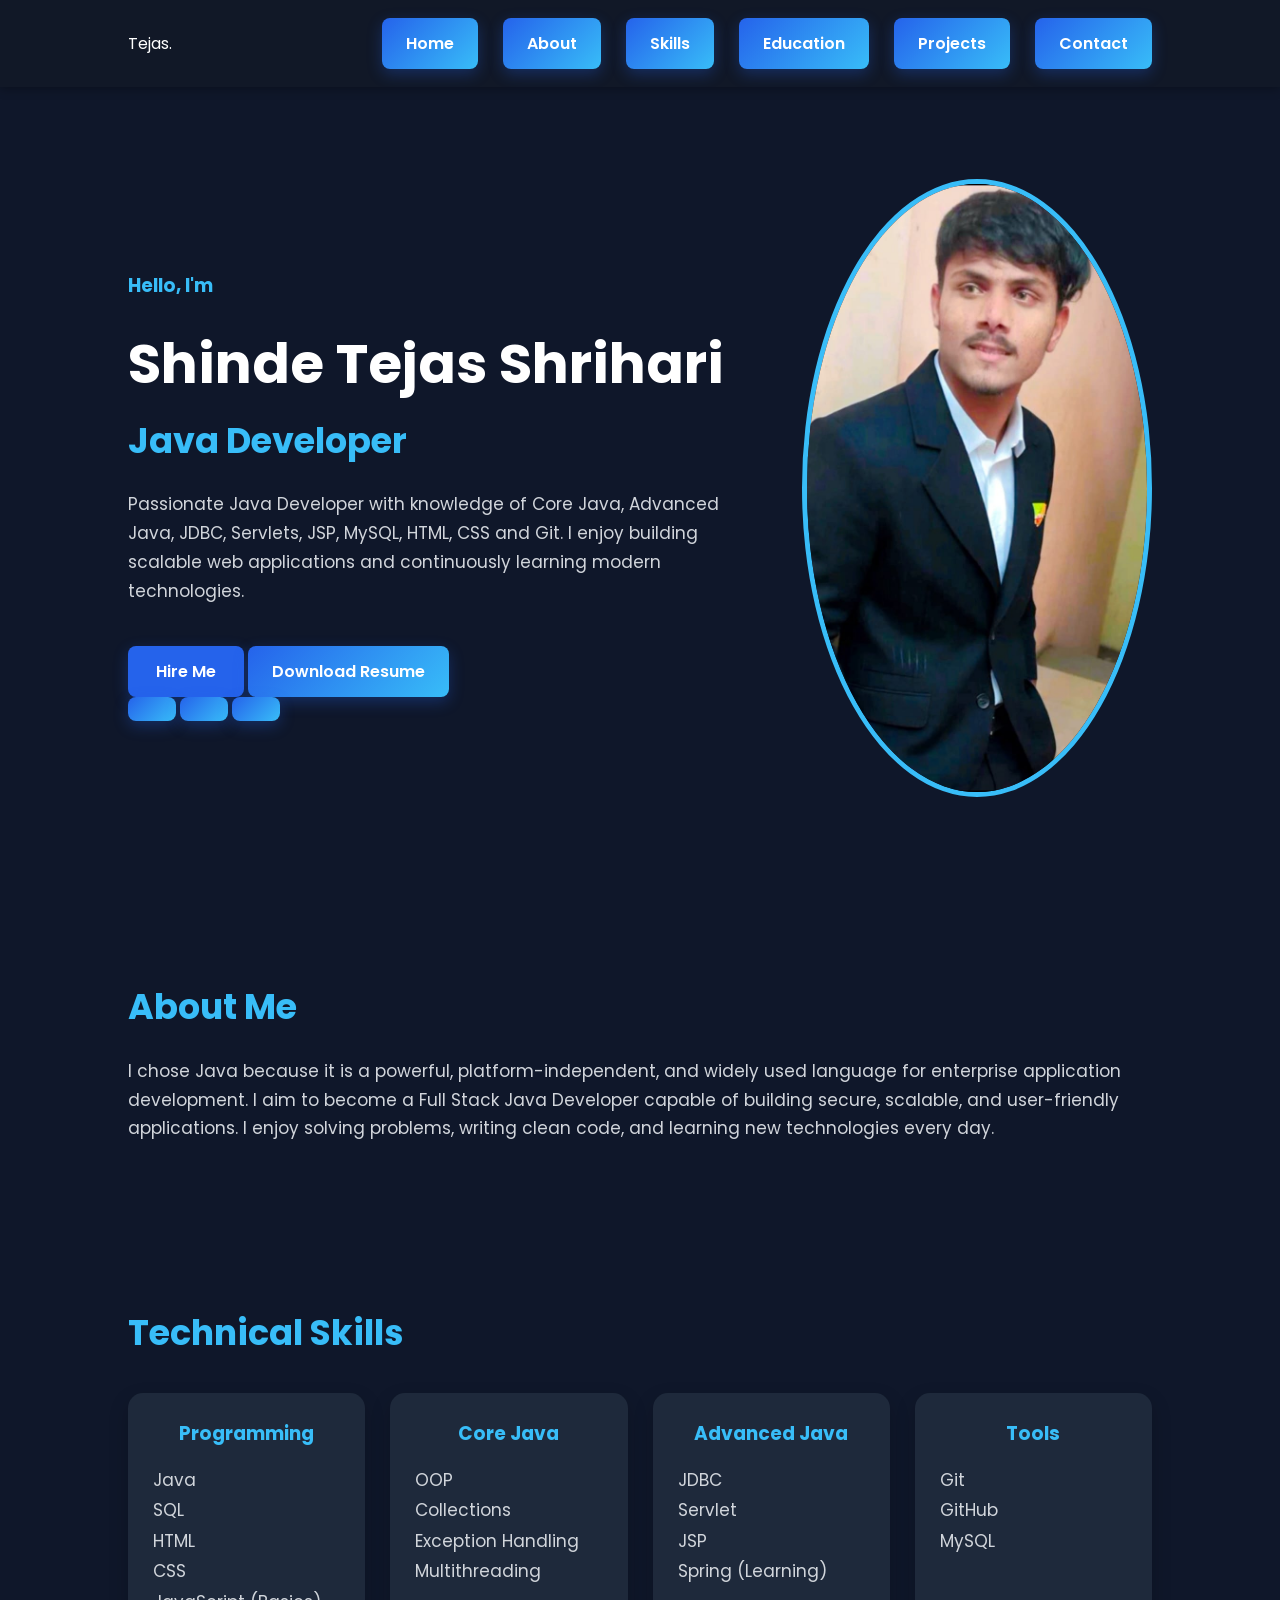
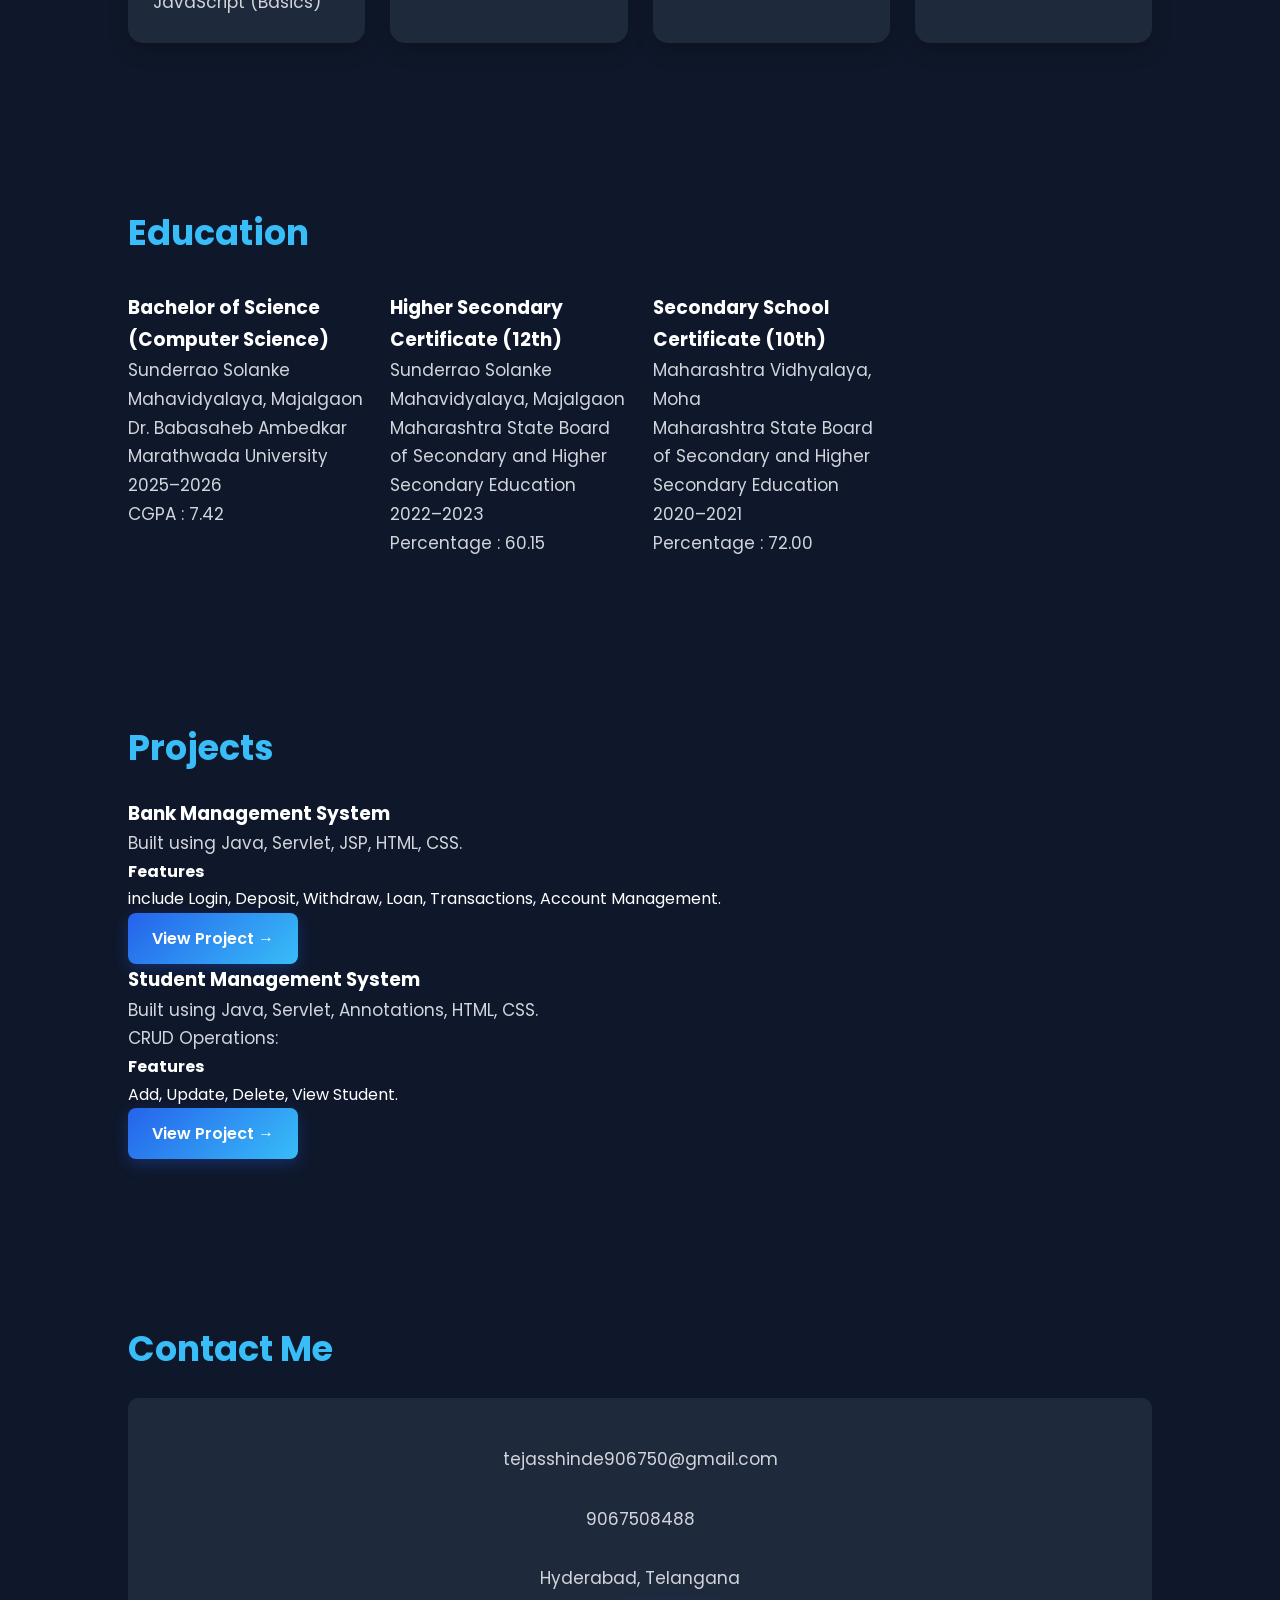
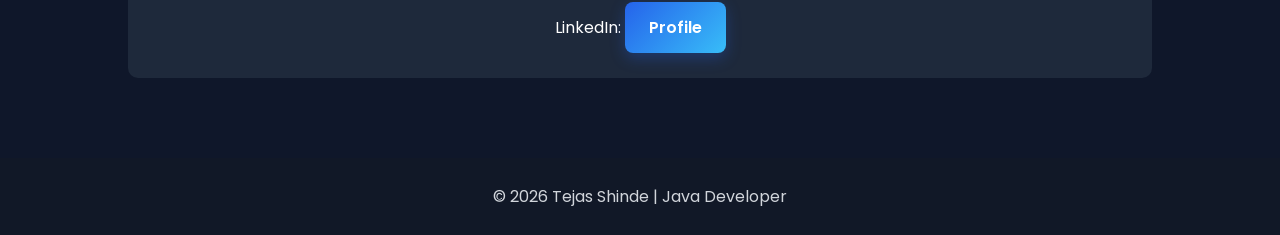
<file: index.html>
<!DOCTYPE html>
<html lang="en">
<head>
    <meta charset="UTF-8">
    <meta name="viewport" content="width=device-width, initial-scale=1.0">
    <title>Tejas Shinde | Java Developer</title>

    <!-- Google Font -->
    <link href="https://fonts.googleapis.com/css2?family=Poppins:wght@300;400;500;600;700&display=swap" rel="stylesheet">

    <!-- Font Awesome -->
    <link rel=""
    href="https://cdnjs.cloudflare.com/ajax/libs/font-awesome/6.5.2/css/all.min.css">

    <link rel="stylesheet" href="style.css">
</head>

<body>

<!-- ================= HEADER ================= -->

<header>

<nav>

<div class="logo">
Tejas<span>.</span>
</div>

<ul>

<li><a href="#home">Home</a></li>
<li><a href="#about">About</a></li>
<li><a href="#skills">Skills</a></li>
<li><a href="#education">Education</a></li>
<li><a href="#projects">Projects</a></li>
<li><a href="#contact">Contact</a></li>

</ul>

</nav>

</header>

<!-- ================= HERO ================= -->

<section class="hero" id="home">

<div class="hero-text">

<h3>Hello, I'm</h3>

<h1>Shinde Tejas Shrihari</h1>

<h2>Java Developer</h2>

<p>

Passionate Java Developer with knowledge of Core Java,
Advanced Java, JDBC, Servlets, JSP, MySQL, HTML, CSS and Git.
I enjoy building scalable web applications and continuously
learning modern technologies.

</p>

<div class="buttons">

<a href="#contact" class="btn">
Hire Me
</a>

<a href="Resume Tejas Shinde.pdf" class="btn-outline">
Download Resume
</a>

</div>

<div class="social">

<a href="https://github.com/tejasshinde906750-debug" target="_blank">
<i class="fab fa-github"></i>
</a>

<a href="https://www.linkedin.com/in/mr-tejas-shinde-b54b1b374/" target="_blank">
<i class="fab fa-linkedin"></i>
</a>

<a href="mailto:tejasshinde906750@gmail.com">
<i class="fas fa-envelope"></i>
</a>

</div>

</div>

<div class="hero-image">

<img src="0074.jpeg" alt="Tejas">

</div>

</section>

<!-- ================= ABOUT ================= -->

<section id="about">

<h2 class="title">About Me</h2>

<div class="about-box">

<p>

I chose Java because it is a powerful, platform-independent,
and widely used language for enterprise application development.

I aim to become a Full Stack Java Developer capable of building
secure, scalable, and user-friendly applications.

I enjoy solving problems, writing clean code, and learning
new technologies every day.

</p>

</div>

</section>

<!-- ================= SKILLS ================= -->

<section id="skills">

<h2 class="title">
Technical Skills
</h2>

<div class="skill-container">

<div class="skill-card">

<h3>Programming</h3>

<p>
Java<br>
SQL<br>
HTML<br>
CSS<br>
JavaScript (Basics)
</p>

</div>

<div class="skill-card">

<h3>Core Java</h3>

<p>

OOP<br>
Collections<br>
Exception Handling<br>
Multithreading

</p>

</div>

<div class="skill-card">

<h3>Advanced Java</h3>

<p>

JDBC<br>
Servlet<br>
JSP<br>
Spring (Learning)

</p>

</div>

<div class="skill-card">

<h3>Tools</h3>

<p>

Git<br>
GitHub<br>
MySQL

</p>

</div>

</div>

</section>

<!-- ================= EDUCATION ================= -->

<section id="education">

<h2 class="title">
Education
</h2>

<div class="Education"> 
<div class="education-card">

<h3>
Bachelor of Science (Computer Science)
</h3>

<p>

Sunderrao Solanke Mahavidyalaya,
Majalgaon

</p>

<p>

Dr. Babasaheb Ambedkar
Marathwada University

</p>

<p>
2025–2026
</p>

<p>
CGPA : 7.42
</p>

</div>




<div class="education-12th">

<h3>
Higher Secondary Certificate (12th)
</h3>

<p>

Sunderrao Solanke Mahavidyalaya,
Majalgaon

</p>

<p>

 Maharashtra State Board of Secondary and 
 Higher Secondary Education

</p>

<p>
2022–2023
</p>

<p>
Percentage : 60.15
</p>

</div>





<div class="education-10th">

<h3>
Secondary School Certificate (10th)
</h3>

<p>

Maharashtra Vidhyalaya,
Moha

</p>

<p>

 Maharashtra State Board of Secondary and
  Higher Secondary Education

</p>

<p>
2020–2021
</p>

<p>
Percentage : 72.00
</p>

</div>





</div>

</section>

<!-- ================= PROJECTS ================= -->

<section id="projects">

<h2 class="title">

Projects

</h2>

<div class="project-container">

<div class="project-card">

<h3>

Bank Management System

</h3>

<p>

Built using Java,
Servlet,
JSP,
HTML,
CSS.
<br>
<h4>Features </h4> include Login,
Deposit,
Withdraw,
Loan,
Transactions,
Account Management.

</p>

<a href="https://github.com/tejasshinde906750-debug">

View Project →

</a>

</div>

<div class="project-card">

<h3>

Student Management System

</h3>

<p>

Built using Java,
Servlet,
Annotations,
HTML,
CSS.
<br>

CRUD Operations:
<h4>Features</h4>
Add,
Update,
Delete,
View Student.

</p>

<a href="https://github.com/tejasshinde906750-debug">

View Project →

</a>

</div>

</div>

</section>

<!-- ================= CONTACT ================= -->

<section id="contact">

<h2 class="title">

Contact Me

</h2>

<div class="contact-box">

<p>

<i class="fas fa-envelope"></i>

tejasshinde906750@gmail.com

</p>

<p>

<i class="fas fa-phone"></i>

9067508488

</p>

<p>

<i class="fas fa-location-dot"></i>

Hyderabad,
Telangana

</p>
LinkedIn: <a href="https://www.linkedin.com/in/mr-tejas-shinde-b54b1b374/" target="_blank">Profile</a>

</div>

</section>

<footer>

<p>

© 2026 Tejas Shinde |
Java Developer

</p>

</footer>

</body>

</html>
</file>
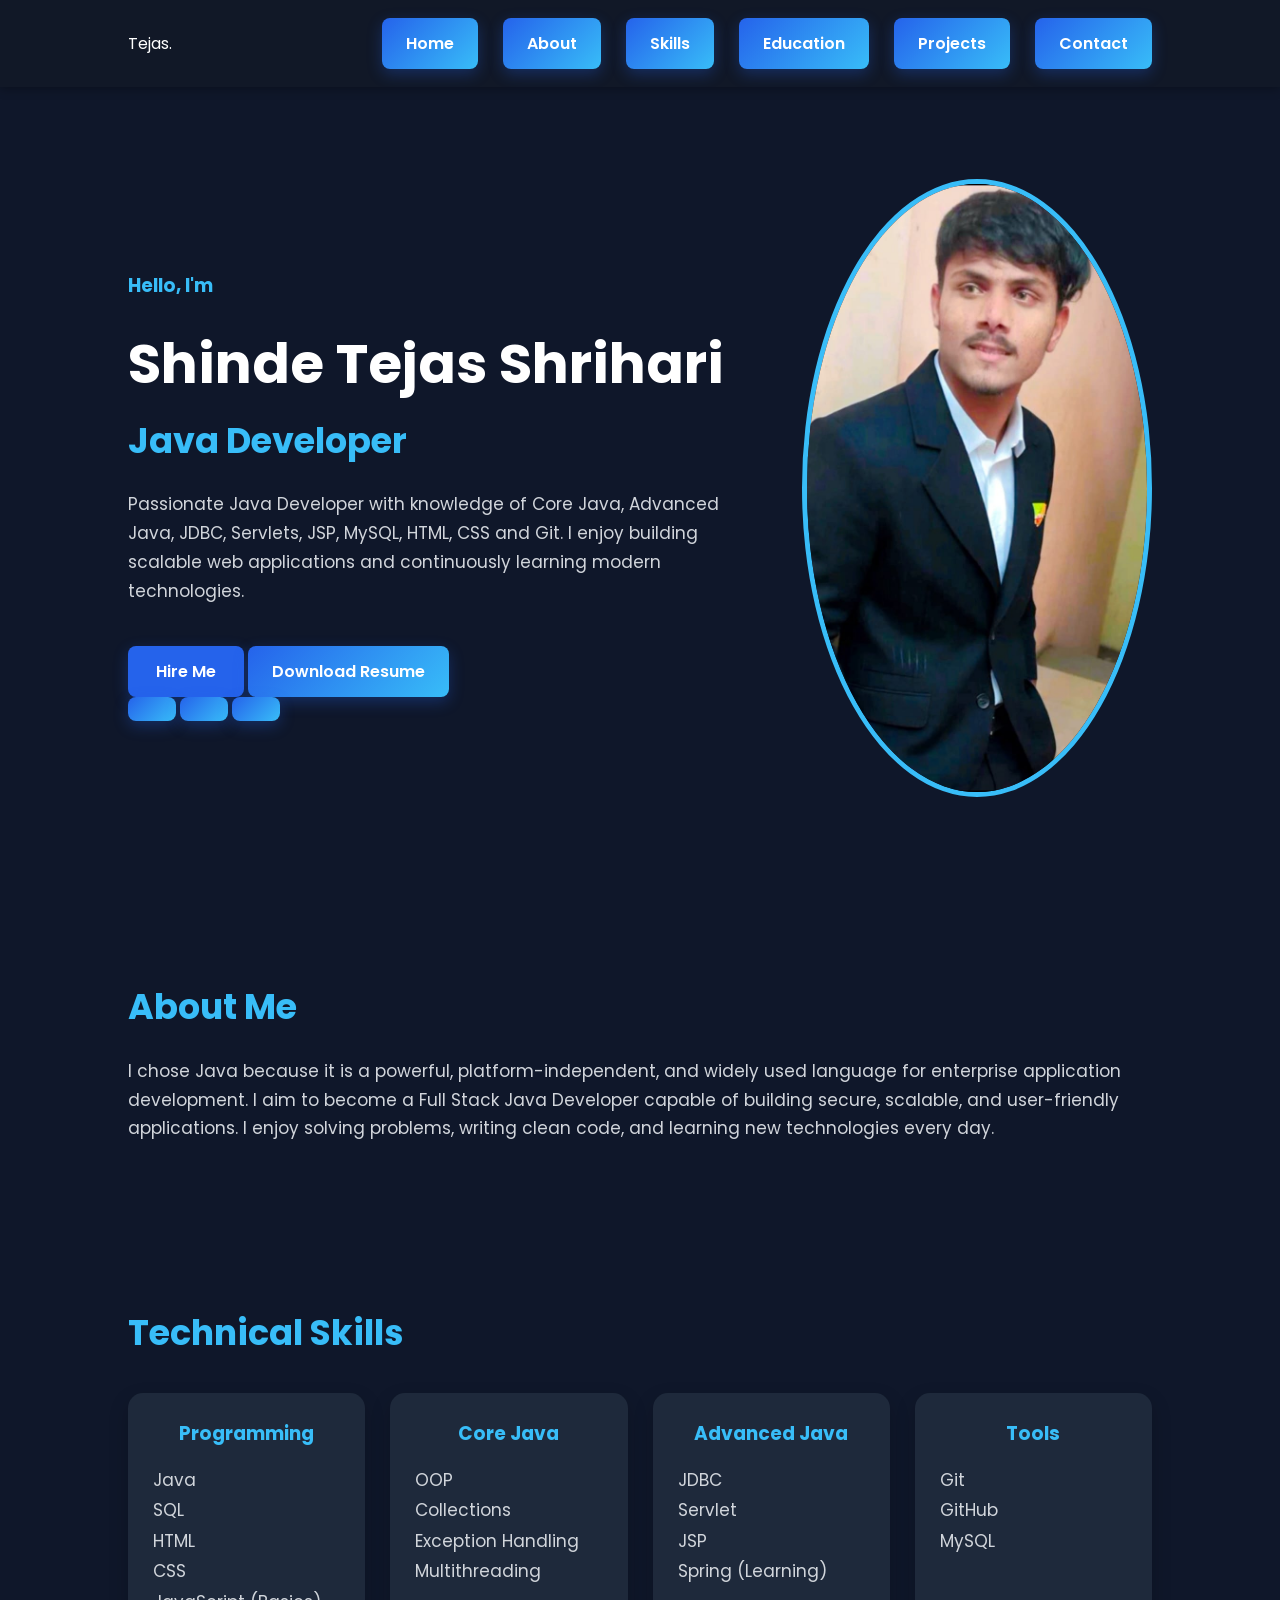
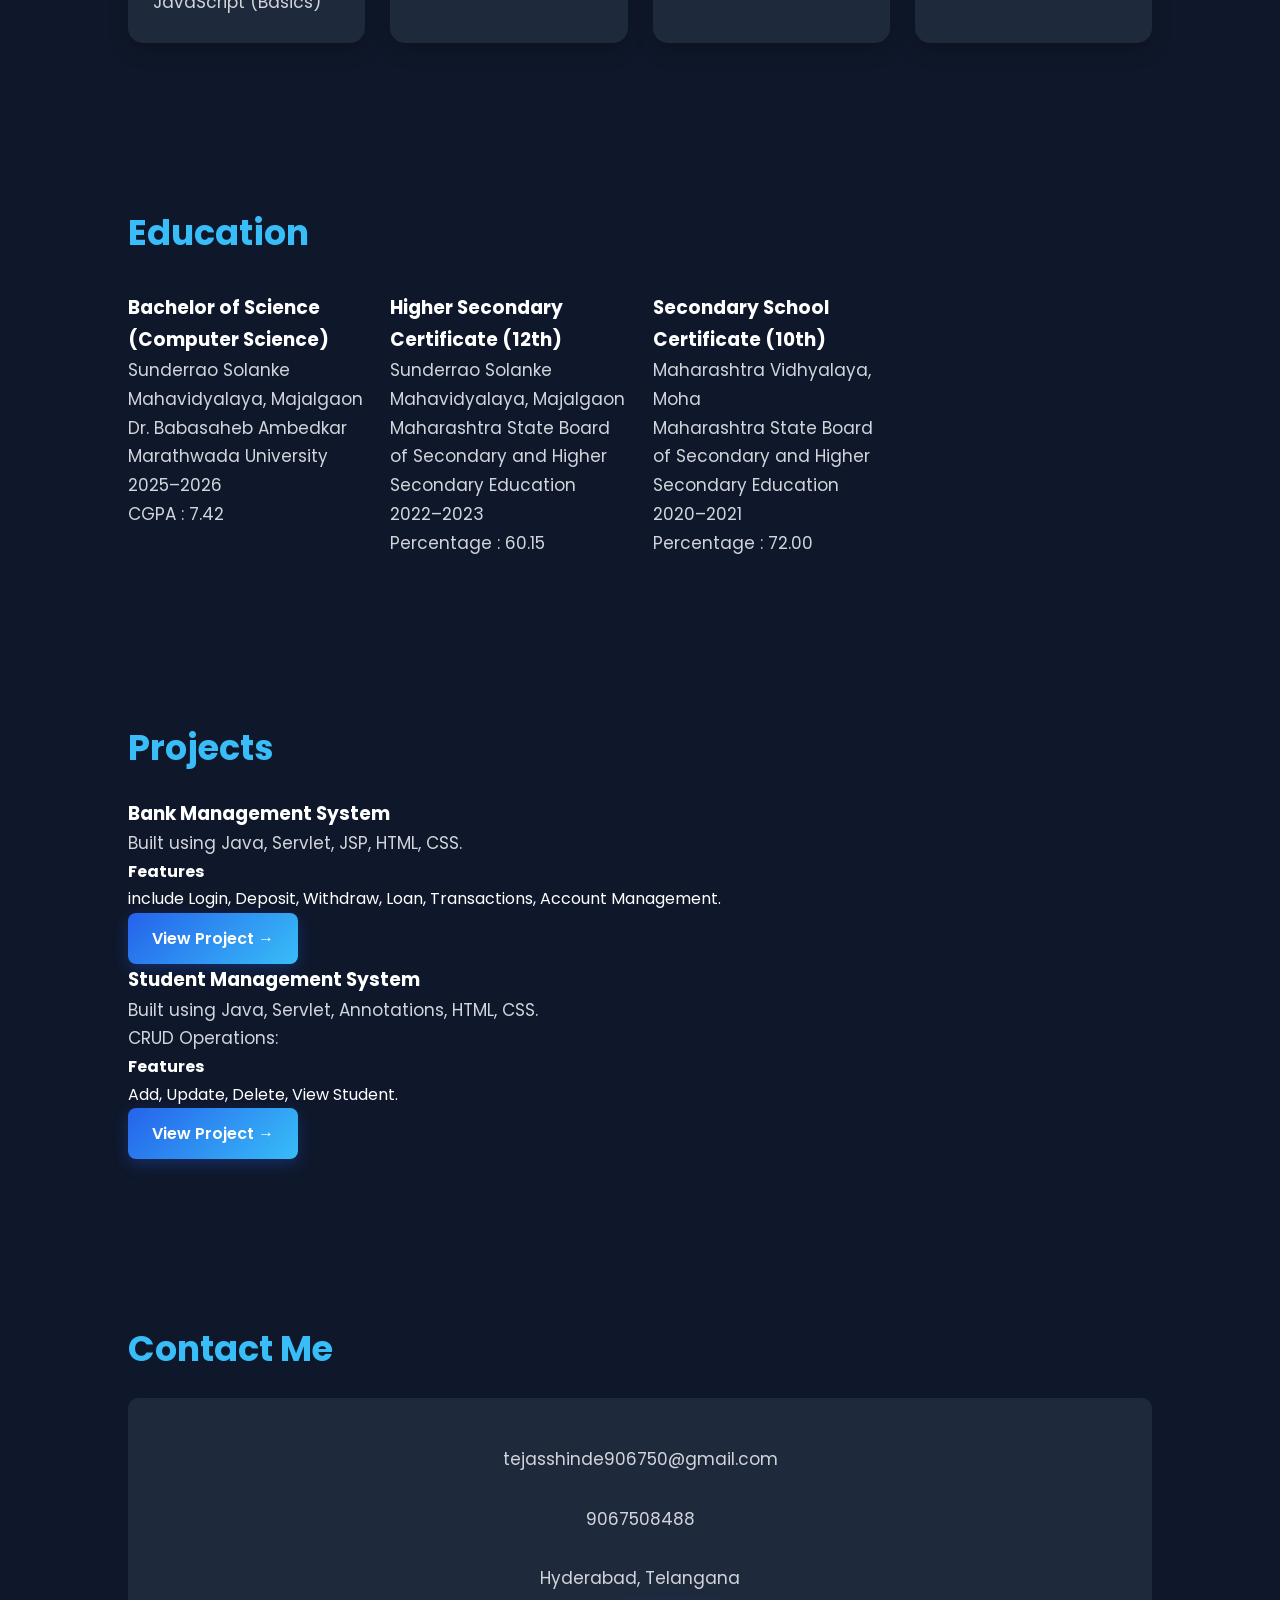
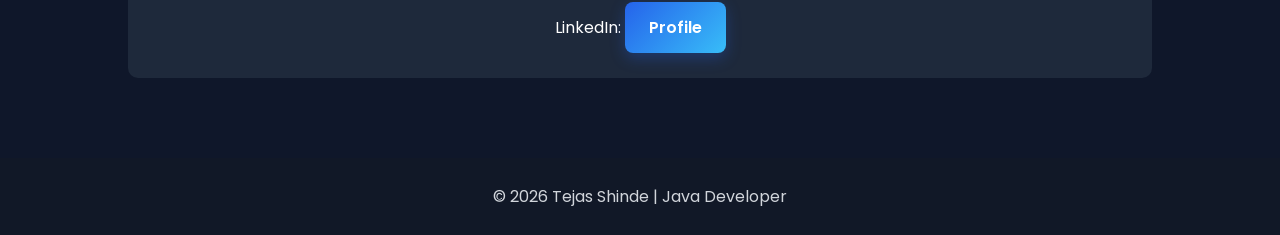
<file: IndexPortfolio.html>
<!DOCTYPE html>
<html lang="en">
<head>
    <meta charset="UTF-8">
    <meta name="viewport" content="width=device-width, initial-scale=1.0">
    <title>Tejas Shinde | Java Developer</title>

    <!-- Google Font -->
    <link href="https://fonts.googleapis.com/css2?family=Poppins:wght@300;400;500;600;700&display=swap" rel="stylesheet">

    <!-- Font Awesome -->
    <link rel=""
    href="https://cdnjs.cloudflare.com/ajax/libs/font-awesome/6.5.2/css/all.min.css">

    <link rel="stylesheet" href="StyelePortfolio.css">
</head>

<body>

<!-- ================= HEADER ================= -->

<header>

<nav>

<div class="logo">
Tejas<span>.</span>
</div>

<ul>

<li><a href="#home">Home</a></li>
<li><a href="#about">About</a></li>
<li><a href="#skills">Skills</a></li>
<li><a href="#education">Education</a></li>
<li><a href="#projects">Projects</a></li>
<li><a href="#contact">Contact</a></li>

</ul>

</nav>

</header>

<!-- ================= HERO ================= -->

<section class="hero" id="home">

<div class="hero-text">

<h3>Hello, I'm</h3>

<h1>Shinde Tejas Shrihari</h1>

<h2>Java Developer</h2>

<p>

Passionate Java Developer with knowledge of Core Java,
Advanced Java, JDBC, Servlets, JSP, MySQL, HTML, CSS and Git.
I enjoy building scalable web applications and continuously
learning modern technologies.

</p>

<div class="buttons">

<a href="#contact" class="btn">
Hire Me
</a>

<a href="Resume Tejas Shinde.pdf" class="btn-outline">
Download Resume
</a>

</div>

<div class="social">

<a href="https://github.com/tejasshinde906750-debug" target="_blank">
<i class="fab fa-github"></i>
</a>

<a href="https://www.linkedin.com/in/mr-tejas-shinde-b54b1b374/" target="_blank">
<i class="fab fa-linkedin"></i>
</a>

<a href="mailto:tejasshinde906750@gmail.com">
<i class="fas fa-envelope"></i>
</a>

</div>

</div>

<div class="hero-image">

<img src="0074.jpeg" alt="Tejas">

</div>

</section>

<!-- ================= ABOUT ================= -->

<section id="about">

<h2 class="title">About Me</h2>

<div class="about-box">

<p>

I chose Java because it is a powerful, platform-independent,
and widely used language for enterprise application development.

I aim to become a Full Stack Java Developer capable of building
secure, scalable, and user-friendly applications.

I enjoy solving problems, writing clean code, and learning
new technologies every day.

</p>

</div>

</section>

<!-- ================= SKILLS ================= -->

<section id="skills">

<h2 class="title">
Technical Skills
</h2>

<div class="skill-container">

<div class="skill-card">

<h3>Programming</h3>

<p>
Java<br>
SQL<br>
HTML<br>
CSS<br>
JavaScript (Basics)
</p>

</div>

<div class="skill-card">

<h3>Core Java</h3>

<p>

OOP<br>
Collections<br>
Exception Handling<br>
Multithreading

</p>

</div>

<div class="skill-card">

<h3>Advanced Java</h3>

<p>

JDBC<br>
Servlet<br>
JSP<br>
Spring (Learning)

</p>

</div>

<div class="skill-card">

<h3>Tools</h3>

<p>

Git<br>
GitHub<br>
MySQL

</p>

</div>

</div>

</section>

<!-- ================= EDUCATION ================= -->

<section id="education">

<h2 class="title">
Education
</h2>

<div class="Education"> 
<div class="education-card">

<h3>
Bachelor of Science (Computer Science)
</h3>

<p>

Sunderrao Solanke Mahavidyalaya,
Majalgaon

</p>

<p>

Dr. Babasaheb Ambedkar
Marathwada University

</p>

<p>
2025–2026
</p>

<p>
CGPA : 7.42
</p>

</div>




<div class="education-12th">

<h3>
Higher Secondary Certificate (12th)
</h3>

<p>

Sunderrao Solanke Mahavidyalaya,
Majalgaon

</p>

<p>

 Maharashtra State Board of Secondary and 
 Higher Secondary Education

</p>

<p>
2022–2023
</p>

<p>
Percentage : 60.15
</p>

</div>





<div class="education-10th">

<h3>
Secondary School Certificate (10th)
</h3>

<p>

Maharashtra Vidhyalaya,
Moha

</p>

<p>

 Maharashtra State Board of Secondary and
  Higher Secondary Education

</p>

<p>
2020–2021
</p>

<p>
Percentage : 72.00
</p>

</div>





</div>

</section>

<!-- ================= PROJECTS ================= -->

<section id="projects">

<h2 class="title">

Projects

</h2>

<div class="project-container">

<div class="project-card">

<h3>

Bank Management System

</h3>

<p>

Built using Java,
Servlet,
JSP,
HTML,
CSS.
<br>
<h4>Features </h4> include Login,
Deposit,
Withdraw,
Loan,
Transactions,
Account Management.

</p>

<a href="https://github.com/tejasshinde906750-debug">

View Project →

</a>

</div>

<div class="project-card">

<h3>

Student Management System

</h3>

<p>

Built using Java,
Servlet,
Annotations,
HTML,
CSS.
<br>

CRUD Operations:
<h4>Features</h4>
Add,
Update,
Delete,
View Student.

</p>

<a href="https://github.com/tejasshinde906750-debug">

View Project →

</a>

</div>

</div>

</section>

<!-- ================= CONTACT ================= -->

<section id="contact">

<h2 class="title">

Contact Me

</h2>

<div class="contact-box">

<p>

<i class="fas fa-envelope"></i>

tejasshinde906750@gmail.com

</p>

<p>

<i class="fas fa-phone"></i>

9067508488

</p>

<p>

<i class="fas fa-location-dot"></i>

Hyderabad,
Telangana

</p>
LinkedIn: <a href="https://www.linkedin.com/in/mr-tejas-shinde-b54b1b374/" target="_blank">Profile</a>

</div>

</section>

<footer>

<p>

© 2026 Tejas Shinde |
Java Developer

</p>

</footer>

</body>

</html>
</file>
<file: style.css>
/* ===========================
   GOOGLE FONT
=========================== */
@import url('https://fonts.googleapis.com/css2?family=Poppins:wght@300;400;500;600;700&display=swap');

*{
    margin:0;
    padding:0;
    box-sizing:border-box;
    font-family:'Poppins',sans-serif;
    scroll-behavior:smooth;
}

body{
    background:#0f172a;
    color:#fff;
    line-height:1.7;
}

/* Scroll Bar */

::-webkit-scrollbar{
    width:8px;
}

::-webkit-scrollbar-track{
    background:#111827;
}

::-webkit-scrollbar-thumb{
    background:#2563eb;
    border-radius:10px;
}

/* Header */

header{
    width:100%;
    background:#111827;
    position:sticky;
    top:0;
    z-index:1000;
    box-shadow:0 2px 10px rgba(0,0,0,.3);
}

nav{
    display:flex;
    justify-content:space-between;
    align-items:center;
    padding:18px 10%;
}

nav h2{
    color:#38bdf8;
    font-size:28px;
}

nav ul{
    display:flex;
    list-style:none;
}

nav ul li{
    margin-left:25px;
}

nav ul li a{
    color:white;
    text-decoration:none;
    transition:.3s;
}

nav ul li a:hover{
    color:#38bdf8;
}

/* Sections */

section{
    padding:80px 10%;
}

section h2{
    font-size:35px;
    margin-bottom:20px;
    color:#38bdf8;
}

section p{
    color:#d1d5db;
    font-size:17px;
}

/* Hero */

.hero{
    display:flex;
    justify-content:space-between;
    align-items:center;
    min-height:90vh;
    gap:50px;
}

.hero-text h1{
    font-size:55px;
}

.hero-text h3{
    color:#38bdf8;
    margin:15px 0;
}

.hero-text p{
    margin:20px 0;
}

.hero img{
    width:350px;
    border-radius:50%;
    border:5px solid #38bdf8;
}

/* Buttons */

.btn{
    display:inline-block;
    padding:12px 28px;
    background:#2563eb;
    color:white;
    border-radius:8px;
    text-decoration:none;
    transition:.3s;
    margin-top:20px;
}

.btn:hover{
    background:#1d4ed8;
    transform:translateY(-4px);
}

/* Skills */

.skills{
    display:grid;
    grid-template-columns:repeat(auto-fit,minmax(220px,1fr));
    gap:20px;
}

.skill-box{
    background:#1e293b;
    padding:25px;
    border-radius:12px;
    text-align:center;
    transition:.3s;
}

.skill-box:hover{
    transform:translateY(-10px);
    box-shadow:0 0 20px rgba(37,99,235,.5);
}

.skill-box i{
    font-size:40px;
    color:#38bdf8;
    margin-bottom:15px;
}

/* Cards */

.card{
    background:#1e293b;
    padding:25px;
    border-radius:12px;
    margin-bottom:25px;
    transition:.3s;
}

.card:hover{
    transform:translateY(-8px);
    box-shadow:0 10px 25px rgba(0,0,0,.5);
}

/* Education */

.education{
    display:grid;
    grid-template-columns:repeat(auto-fit,minmax(300px,1fr));
    gap:20px;
}

/* Projects */

.projects{
    display:grid;
    grid-template-columns:repeat(auto-fit,minmax(320px,1fr));
    gap:25px;
}

.project{
    background:#1e293b;
    padding:25px;
    border-radius:12px;
    transition:.3s;
}

.project:hover{
    transform:translateY(-10px);
    box-shadow:0 0 25px rgba(56,189,248,.3);
}

.project h3{
    color:#38bdf8;
    margin-bottom:15px;
}

.project p{
    margin-bottom:20px;
}

.project a{
    color:#38bdf8;
    text-decoration:none;
    font-weight:600;
}

.project a:hover{
    text-decoration:underline;
}

/* Contact */

.contact{
    display:grid;
    grid-template-columns:repeat(auto-fit,minmax(250px,1fr));
    gap:20px;
}

.contact-box{
    background:#1e293b;
    padding:25px;
    border-radius:10px;
    text-align:center;
}

.contact-box i{
    font-size:35px;
    color:#38bdf8;
    margin-bottom:15px;
}

.contact-box a{
    color:white;
    text-decoration:none;
}

.contact-box a:hover{
    color:#38bdf8;
}

/* Footer */

footer{
    background:#111827;
    text-align:center;
    padding:25px;
    color:#d1d5db;
}











a{
    display: inline-block;
    text-decoration: none;
    color: #ffffff;
    background: linear-gradient(135deg, #2563eb, #38bdf8);
    padding: 12px 24px;
    border-radius: 8px;
    font-size: 16px;
    font-weight: 600;
    transition: all 0.3s ease;
    box-shadow: 0 5px 15px rgba(37, 99, 235, 0.3);
}

a:hover{
    background: linear-gradient(135deg, #1d4ed8, #0ea5e9);
    transform: translateY(-3px);
    box-shadow: 0 10px 20px rgba(37, 99, 235, 0.5);
}

a:active{
    transform: scale(0.96);
}

a:visited{
    color: #ffffff;
}


















.Education{
    display: grid;
    grid-template-columns: repeat(4, 1fr);
    gap: 25px;
    margin-top: 30px;
}


.skill-container{
    display: grid;
    grid-template-columns: repeat(4, 1fr);
    gap: 25px;
    margin-top: 30px;
}

.skill-card{
    background: #1e293b;
    color: white;
    padding: 25px;
    border-radius: 15px;
    box-shadow: 0 8px 20px rgba(0,0,0,0.2);
    transition: 0.3s ease;
}

.skill-card:hover{
    transform: translateY(-8px);
    box-shadow: 0 12px 30px rgba(37,99,235,0.4);
}

.skill-card h3{
    color: #38bdf8;
    margin-bottom: 15px;
    text-align: center;
}

.skill-card p{
    line-height: 1.8;
    color: #d1d5db;
}

/* Tablet */
@media (max-width: 992px){
    .skill-container{
        grid-template-columns: repeat(2, 1fr);
    }
}

/* Mobile */
@media (max-width: 768px){
    .skill-container{
        grid-template-columns: 1fr;
    }
}
</file>
<file: StyelePortfolio.css>
/* ===========================
   GOOGLE FONT
=========================== */
@import url('https://fonts.googleapis.com/css2?family=Poppins:wght@300;400;500;600;700&display=swap');

*{
    margin:0;
    padding:0;
    box-sizing:border-box;
    font-family:'Poppins',sans-serif;
    scroll-behavior:smooth;
}

body{
    background:#0f172a;
    color:#fff;
    line-height:1.7;
}

/* Scroll Bar */

::-webkit-scrollbar{
    width:8px;
}

::-webkit-scrollbar-track{
    background:#111827;
}

::-webkit-scrollbar-thumb{
    background:#2563eb;
    border-radius:10px;
}

/* Header */

header{
    width:100%;
    background:#111827;
    position:sticky;
    top:0;
    z-index:1000;
    box-shadow:0 2px 10px rgba(0,0,0,.3);
}

nav{
    display:flex;
    justify-content:space-between;
    align-items:center;
    padding:18px 10%;
}

nav h2{
    color:#38bdf8;
    font-size:28px;
}

nav ul{
    display:flex;
    list-style:none;
}

nav ul li{
    margin-left:25px;
}

nav ul li a{
    color:white;
    text-decoration:none;
    transition:.3s;
}

nav ul li a:hover{
    color:#38bdf8;
}

/* Sections */

section{
    padding:80px 10%;
}

section h2{
    font-size:35px;
    margin-bottom:20px;
    color:#38bdf8;
}

section p{
    color:#d1d5db;
    font-size:17px;
}

/* Hero */

.hero{
    display:flex;
    justify-content:space-between;
    align-items:center;
    min-height:90vh;
    gap:50px;
}

.hero-text h1{
    font-size:55px;
}

.hero-text h3{
    color:#38bdf8;
    margin:15px 0;
}

.hero-text p{
    margin:20px 0;
}

.hero img{
    width:350px;
    border-radius:50%;
    border:5px solid #38bdf8;
}

/* Buttons */

.btn{
    display:inline-block;
    padding:12px 28px;
    background:#2563eb;
    color:white;
    border-radius:8px;
    text-decoration:none;
    transition:.3s;
    margin-top:20px;
}

.btn:hover{
    background:#1d4ed8;
    transform:translateY(-4px);
}

/* Skills */

.skills{
    display:grid;
    grid-template-columns:repeat(auto-fit,minmax(220px,1fr));
    gap:20px;
}

.skill-box{
    background:#1e293b;
    padding:25px;
    border-radius:12px;
    text-align:center;
    transition:.3s;
}

.skill-box:hover{
    transform:translateY(-10px);
    box-shadow:0 0 20px rgba(37,99,235,.5);
}

.skill-box i{
    font-size:40px;
    color:#38bdf8;
    margin-bottom:15px;
}

/* Cards */

.card{
    background:#1e293b;
    padding:25px;
    border-radius:12px;
    margin-bottom:25px;
    transition:.3s;
}

.card:hover{
    transform:translateY(-8px);
    box-shadow:0 10px 25px rgba(0,0,0,.5);
}

/* Education */

.education{
    display:grid;
    grid-template-columns:repeat(auto-fit,minmax(300px,1fr));
    gap:20px;
}

/* Projects */

.projects{
    display:grid;
    grid-template-columns:repeat(auto-fit,minmax(320px,1fr));
    gap:25px;
}

.project{
    background:#1e293b;
    padding:25px;
    border-radius:12px;
    transition:.3s;
}

.project:hover{
    transform:translateY(-10px);
    box-shadow:0 0 25px rgba(56,189,248,.3);
}

.project h3{
    color:#38bdf8;
    margin-bottom:15px;
}

.project p{
    margin-bottom:20px;
}

.project a{
    color:#38bdf8;
    text-decoration:none;
    font-weight:600;
}

.project a:hover{
    text-decoration:underline;
}

/* Contact */

.contact{
    display:grid;
    grid-template-columns:repeat(auto-fit,minmax(250px,1fr));
    gap:20px;
}

.contact-box{
    background:#1e293b;
    padding:25px;
    border-radius:10px;
    text-align:center;
}

.contact-box i{
    font-size:35px;
    color:#38bdf8;
    margin-bottom:15px;
}

.contact-box a{
    color:white;
    text-decoration:none;
}

.contact-box a:hover{
    color:#38bdf8;
}

/* Footer */

footer{
    background:#111827;
    text-align:center;
    padding:25px;
    color:#d1d5db;
}











a{
    display: inline-block;
    text-decoration: none;
    color: #ffffff;
    background: linear-gradient(135deg, #2563eb, #38bdf8);
    padding: 12px 24px;
    border-radius: 8px;
    font-size: 16px;
    font-weight: 600;
    transition: all 0.3s ease;
    box-shadow: 0 5px 15px rgba(37, 99, 235, 0.3);
}

a:hover{
    background: linear-gradient(135deg, #1d4ed8, #0ea5e9);
    transform: translateY(-3px);
    box-shadow: 0 10px 20px rgba(37, 99, 235, 0.5);
}

a:active{
    transform: scale(0.96);
}

a:visited{
    color: #ffffff;
}


















.Education{
    display: grid;
    grid-template-columns: repeat(4, 1fr);
    gap: 25px;
    margin-top: 30px;
}


.skill-container{
    display: grid;
    grid-template-columns: repeat(4, 1fr);
    gap: 25px;
    margin-top: 30px;
}

.skill-card{
    background: #1e293b;
    color: white;
    padding: 25px;
    border-radius: 15px;
    box-shadow: 0 8px 20px rgba(0,0,0,0.2);
    transition: 0.3s ease;
}

.skill-card:hover{
    transform: translateY(-8px);
    box-shadow: 0 12px 30px rgba(37,99,235,0.4);
}

.skill-card h3{
    color: #38bdf8;
    margin-bottom: 15px;
    text-align: center;
}

.skill-card p{
    line-height: 1.8;
    color: #d1d5db;
}

/* Tablet */
@media (max-width: 992px){
    .skill-container{
        grid-template-columns: repeat(2, 1fr);
    }
}

/* Mobile */
@media (max-width: 768px){
    .skill-container{
        grid-template-columns: 1fr;
    }
}
</file>
